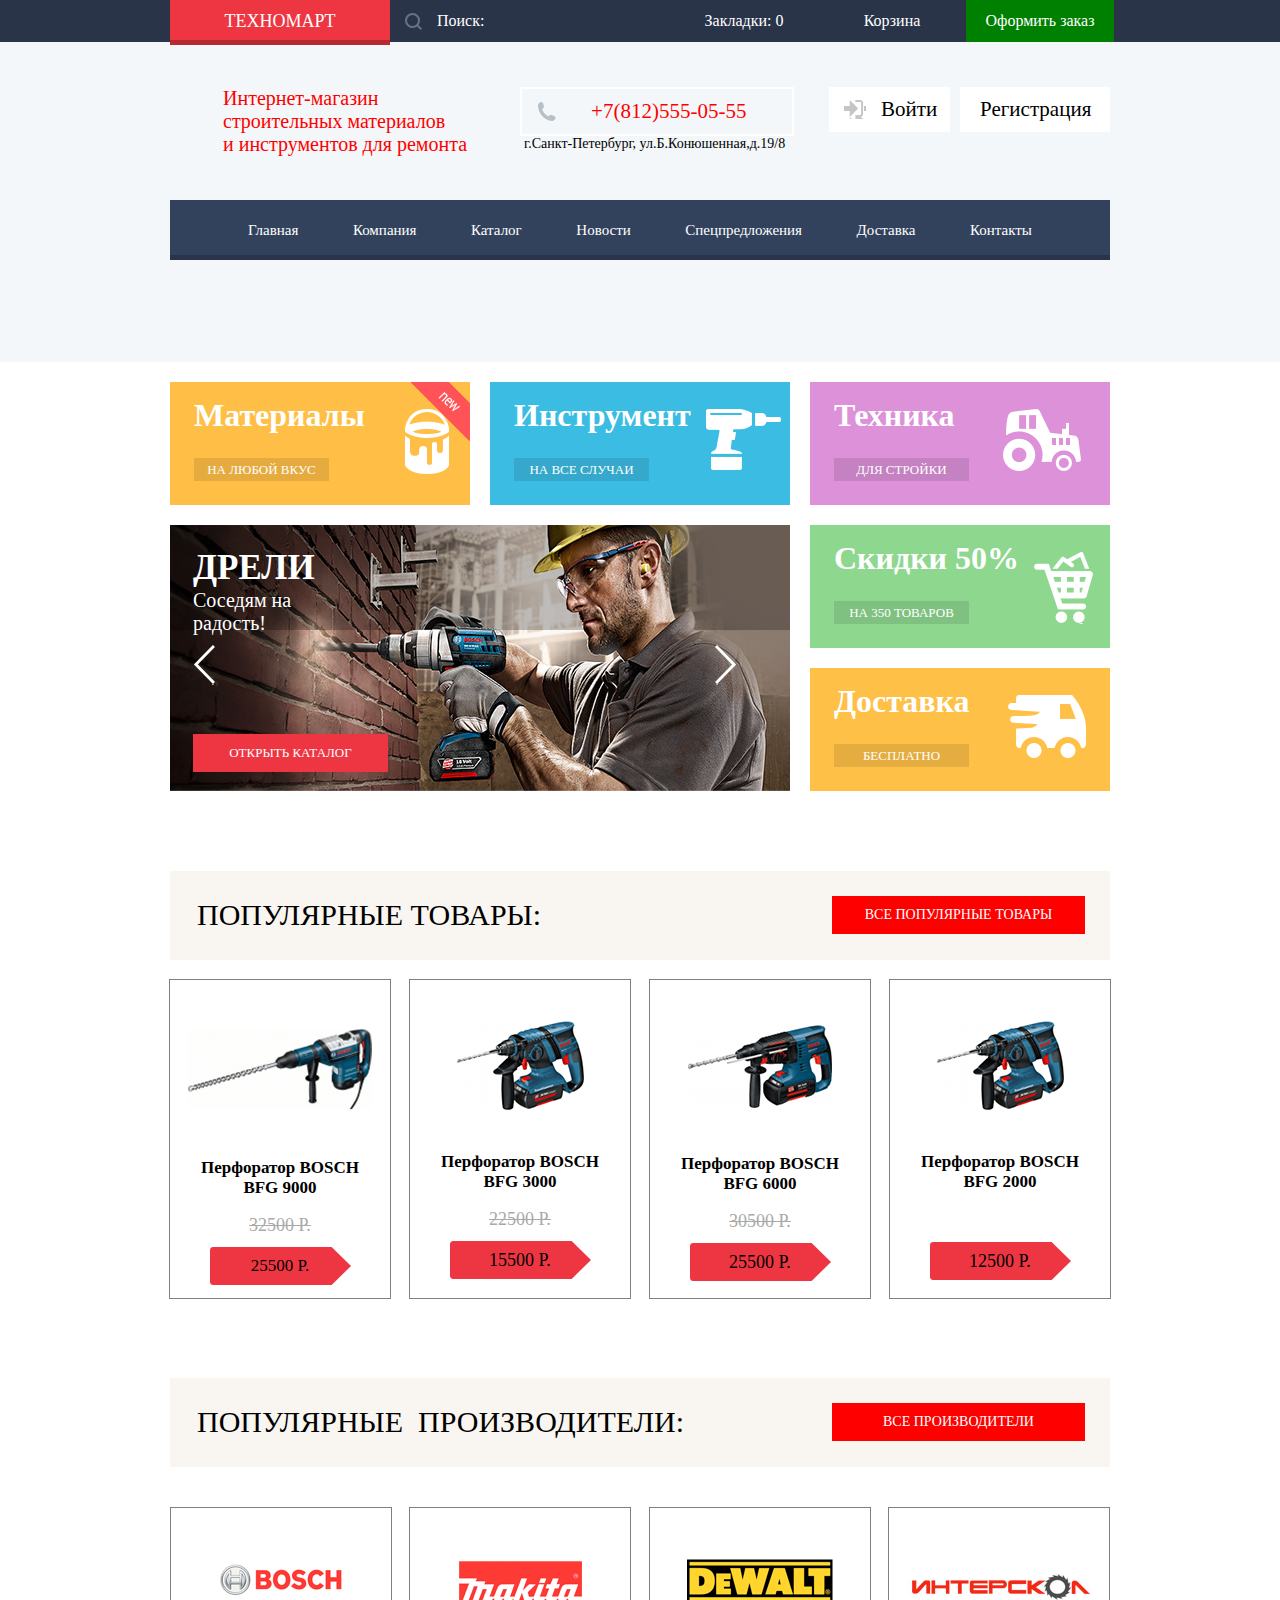
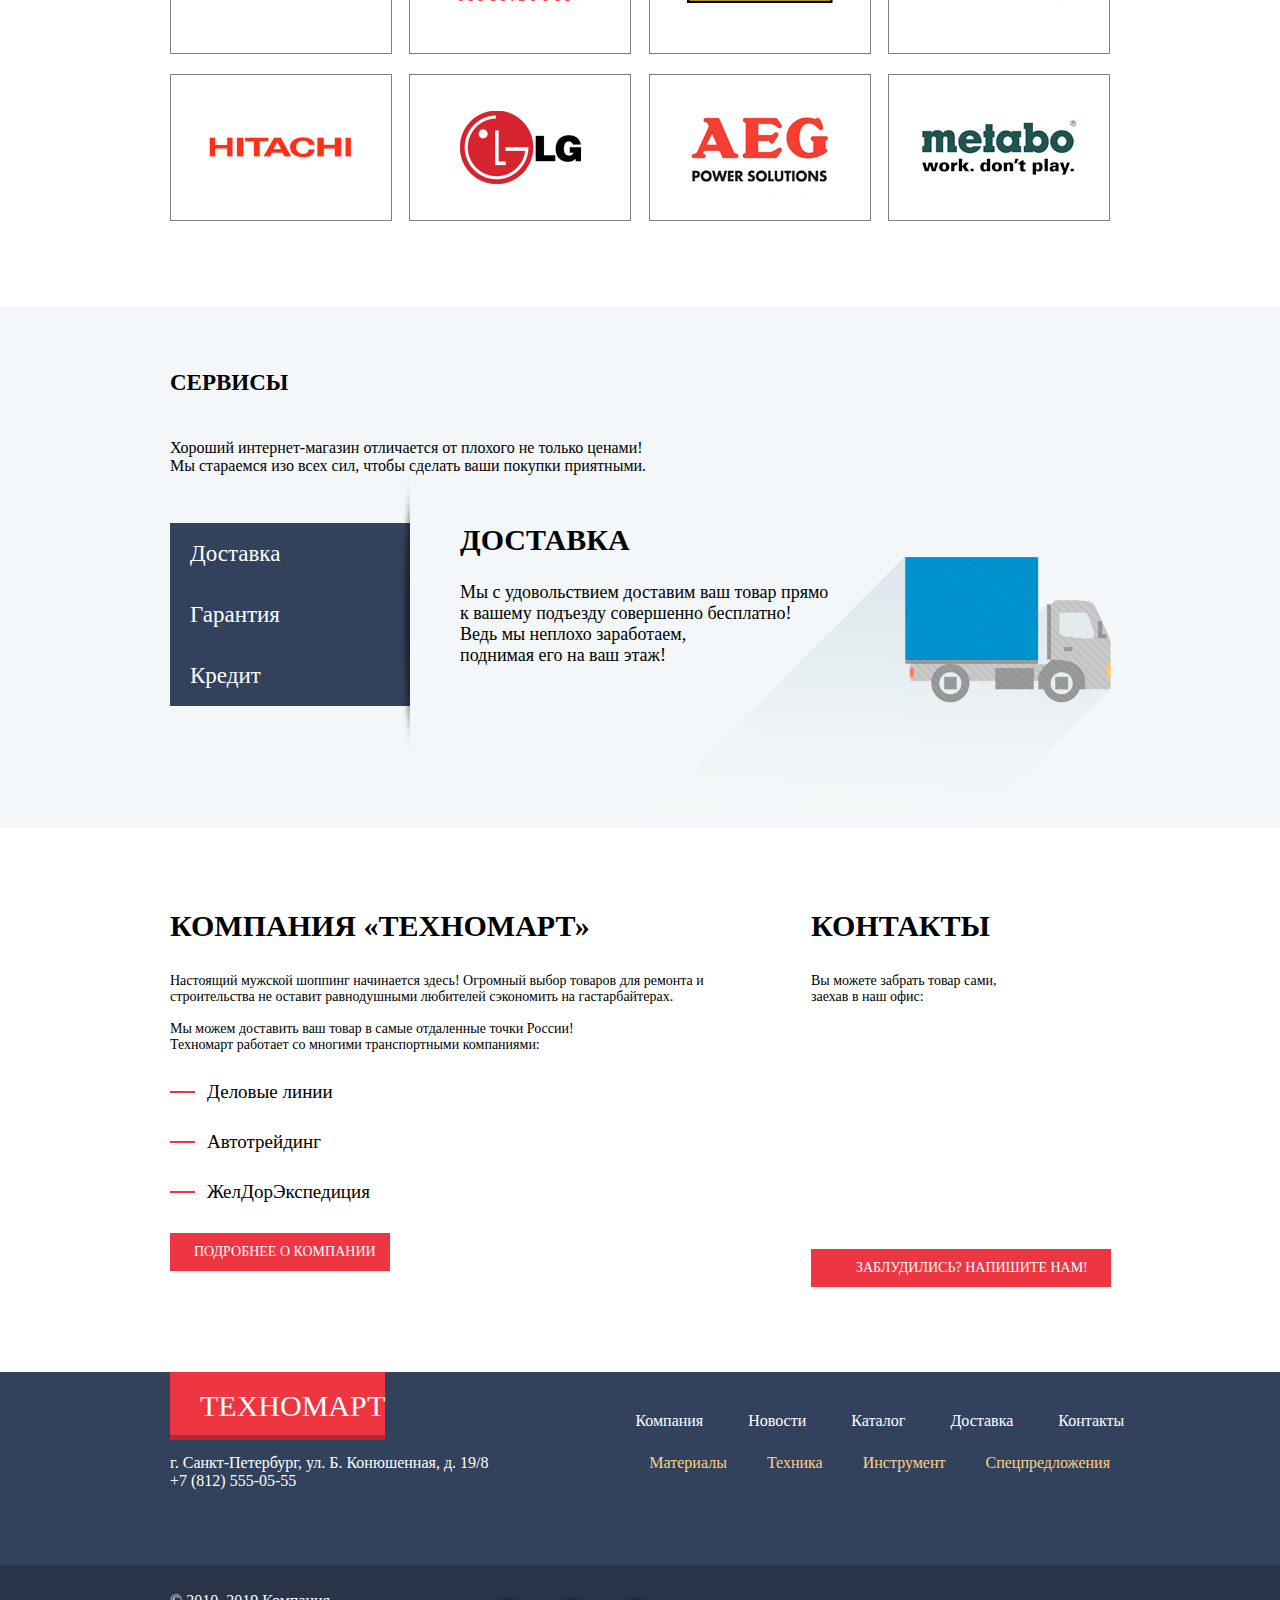
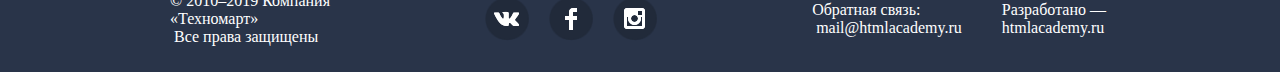
<file: index.html>
<!DOCTYPE html>
<html lang="en">
  <head>
    <meta charset="utf-8" />
    <title>HTML Academy: Техномарт</title>
    <link rel="stylesheet" href="css/style.css" />
    <link rel="stylesheet" href="css/font.css" />
  </head>
  <body>
    <header class="head_site" class="background">
      <section class="parents_block">
        <ul class="one_block">
          <li class="boss_label">Техномарт</li>
          <li class="icon_search" ><a href=""></a></li>
          <li class="search"><a class="search__button" href="">Поиск:</a></li>
        </ul>
        <ul class="two_block">
          <li><a href="" class="button">Закладки: 0</a></li>
          <li><a href="" class="button">Корзина</a></li>
          <li class="green_button"><a href="" class="button">Оформить заказ</a></li>
        </ul>
      </section>
    </header>
<div class="background_head">
    <section class="section_two">
      <ul class="head_list">
        <div class="block_left">
        <li class="left">
          Интернет-магазин<br />
          строительных материалов<br />
          и инструментов для ремонта
        </li>
        <div class="right">
           <li class="top">
             <div class="tellephone"></div>
             +7(812)555-05-55<br>
           </li>
           <li class="bottom">
             г.Санкт-Петербург, ул.Б.Конюшенная,д.19/8
           </li>
      </div>
        </div>
        <div class="block_right">
        <a href="#" class="enter">
            <div class="icon"></div>
            <div class="text">Войти</div>
          </a>
        <a href="" class="regist">Регистрация</a>
      </ul>
    </section>
    <nav class="background">
      <div class="navi">
        <article class="navi_navi">
        <a href="" class="nav_butto" class="main">Главная </a>
        <a href="" class="nav_butto" class="company">Компания</a>
        <a href="" class="nav_butto" class="list">Каталог </a>
        <a href="" class="nav_butto" class="news">Новости </a>
        <a href="" class="nav_butto" class="special_offer">Спецпредложения</a>
        <a href="" class="nav_butto" class="delivery">Доставка</a>      
        <a href="" class="nav_butto" class="contacts">Контакты</a>
      </article>
      </div>
    </nav>
</div>
    <section class="center_section">
      <div class="section">
         <div class="one">
           <div class="block">
              <h1 class="text">Материалы</h1>
              <a class="button" href="">На любой вкус</a>
           </div>
            <div class="img"></div>
            <img class="new__flag" src="img/new_flag.png" width="60" height="59">
          </div>
         <div class="two">
            <div class="block">
                <h1 class="text">Инструмент</h1>
                <a class="button" href="">На все случаи</a>
             </div>
              <div class="img"></div>
          </div>
         <div class="three">
            <div class="block">
                <h1 class="text">Техника</h1>
                <a class="button" href="">Для стройки</a>
             </div>
              <div class="img"></div>
          </div>
         <div class="fore">
           <h1 class="text">Дрели</h1>
           <p class="text_two">Соседям на<br> радость!</p>
              <div class="next">
                <div class="left"></div>
                <div class="right"></div>
              </div>
           <a class="button">Открыть каталог</a>
          </div>
        <div class="block">
         <div class="five">
            <div class="block">
                <h1 class="text">Скидки 50%</h1>
                <a class="button" href="">На 350 товаров</a>
             </div>
              <div class="img"></div>
          </div>
         <div class="six">
            <div class="block">
                <h1 class="text">Доставка</h1>
                <a class="button" href="">Бесплатно</a>
             </div>
              <div class="img"></div>
          </div>
        </div>
      </div>
    </section>
    <div class="pop_product">
      <div class="pop_block">
      <div class="left">
        Популярные товары:
      </div>
      <div class="right">
          <a class="pop_button" href="">
            Все популярные товары
          </a>
      </div>
      </div>
    </div>

<div class="catalog_items">
    <div class="block_items">
<article class="items_9000">
  <div class="img_bosch_9000">
    <img src="img/snippet-1.png" width="184" height="164">
  </div>
  <h1 class="title">Перфоратор BOSCH</h1>
  <h1 class="number">BFG 9000</h1>
  <div class="discount">32500 Р.</div>
  <div class="price">25500 Р.</div>
</article>
<article class="items_3000">
  <div class="img_bosch_3000">
      <img src="img/snippet-2.png" width="127" height="112">
  </div>
  <h1 class="title">Перфоратор BOSCH</h1>
  <h1 class="number">BFG 3000</h1>
  <div class="discount">22500 Р.</div>
  <div class="price">15500 Р.</div>
</article>
<article class="items_6000">
  <div class="img_bosch_6000">
      <img src="img/snippet-3.png" width="144" height="128">
  </div>
  <h1 class="title">Перфоратор BOSCH</h1> 
  <h1 class="number">BFG 6000</h1>
  <div class="discount">30500 Р.</div>
  <div class="price">25500 Р.</div>
</article>
<article class="items_2000">
  <div class="img_bosch_2000">
      <img src="img/snippet-4.png" width="127" height="112">
  </div>
  <h1 class="title">Перфоратор BOSCH</h1> 
  <h1 class="number">BFG 2000</h1>
  <div class="discount"></div>
  <div class="price">12500 Р.</div>
</article>
  </div>

    </div>

    <div class="pop_product">
      <div class="pop_block">
      <div class="left">
        Популярные  производители:
      </div>
      <div class="right">
          <a class="pop_button" href="">
            Все производители
          </a>
      </div>
      </div>
    </div>
    <div class="shell">
    
      <div class="name_product">
          <div class="product">
            <img src="img/bosch.png" width="126" height="37">
          </div>
          <div class="product">
            <img src="img/makita.png" width="123" height="40">
          </div>
          <div class="product">
            <img src="img/deWALT.png" width="146" height="44">
          </div>
          <div class="product">
            <img src="img/interskoll.png" width="200" height="88">
          </div>
          <div class="product">
            <img src="img/hitachi.png" width="169" height="31">
          </div>
          <div class="product">
            <img src="img/lg.png" width="121" height="73">
          </div>
          <div class="product">
            <img src="img/aeg.png" width="151" height="96">
          </div>
          <div class="product">
            <img src="img/metabo.png" width="204" height="69">
          </div>

      </div>

  </div>
  <section class="service">
    <div class=boss_block>
    <article class="service_block">
      <h1 class="title">Сервисы</h1>
      <p class="text">Хороший интернет-магазин отличается от 
        плохого не только ценами!</br>
        Мы стараемся изо всех сил, чтобы сделать ваши покупки приятными.</p>
    </article>
    <div>
      <div class="delivery_block">
         <div class="del_left">
             <a href="#" class="button_ser">Доставка</a>           
             <a href="#" class="button_ser">Гарантия</a>
             <a href="#" class="button_ser">Кредит</a>   
             <img class="vertical_img" src="img/vertical.png" width="10" height="279">       
         </div>
         <div class="del_right">
         
           <h1 class="title">Доставка</h1>
           <p class="text">Мы с удовольствием доставим ваш товар прямо<br>
            к вашему подъезду совершенно бесплатно!<br>
            Ведь мы неплохо заработаем,<br>
            поднимая его на ваш этаж!</p>
           <img class="lkw" src="img/delivery_lkw.png" width="468" height="261">
         </div>
    </div>
  </div>
  </section>
  <section class="shell">
    <article class="techno_block">
      <div class="del_block">
        <h1 class="title">Компания «Техномарт»</h1>
        <p class="text">
            Настоящий мужской шоппинг начинается здесь! Огромный выбор товаров 
            для ремонта и<br> строительства не оставит равнодушными любителей сэкономить на гастарбайтерах.
            <br>
            <br>
            Мы можем доставить ваш товар в самые отдаленные точки России!<br>
            Техномарт работает со многими транспортными компаниями:<br>
        </p>
        <a class="transport">
           <img class="horizontal_red" src="img/horizontal_red.png" width="25" height="2">
           <p class="transport_list">
             Деловые линии
           </p>
        </a>
        <a class="transport">
            <img class="horizontal_red" src="img/horizontal_red.png" width="25" height="2">
            <p class="transport_list">
              Автотрейдинг
            </p>
         </a>
         <a class="transport">
            <img class="horizontal_red" src="img/horizontal_red.png" width="25" height="2">
            <p class="transport_list">
              ЖелДорЭкспедиция
            </p>
         </a>
         <a class="company_button" href="#">
            Подробнее о компании
         </a>
      </div>
      <div class="contact_block">
        <h1 class="title">
          Контакты
        </h1>
        <p class="text">
          Вы можете забрать товар сами,
          <br>заехав в наш офис:
          <iframe class="map" src="https://www.google.com/maps/embed?pb=!1m18!1m12!1m3!1d840.3099589258995!2d30.322518743529997!3d59.938693639687266!2m3!1f0!2f0!3f0!3m2!1i1024!2i768!4f13.1!3m3!1m2!1s0x4696310fca145cc1%3A0x42b32648d8238007!2z0JHQvtC70YzRiNCw0Y8g0JrQvtC90Y7RiNC10L3QvdCw0Y8g0YPQuy4sIDE5LzgsINCh0LDQvdC60YIt0J_QtdGC0LXRgNCx0YPRgNCzLCAxOTExODY!5e0!3m2!1sru!2sru!4v1571674127021!5m2!1sru!2sru" width="300" height="158" frameborder="0" style="border:0;" allowfullscreen=""></iframe>
        </p>
        <a class="company_button">
            Заблудились? Напишите нам!
         </a>
      </div>
    </article>
  </section>
  <footer>
    <div class="basement">    
        <div class="bottom">
          <div class="block_one">
         <div class="label_footer">
            Техномарт
         </div>
         <article class="button_block">
            <a class="bottom_button" href="#">Компания</a>
            <a class="bottom_button" href="#">Новости</a>
            <a class="bottom_button" href="#">Каталог</a>
            <a class="bottom_button" href="#">Доставка</a>
            <a class="bottom_butt" href="#">Контакты</a>
         </article>
         </div>
      <div class="bottom_two">
        <p class="text">г. Санкт-Петербург, ул. Б. Конюшенная, д. 19/8  <br>
          +7 (812) 555-05-55
        </p>
        <article class="two_button">
            <a class="two_butt" href="#">Материалы</a>
            <a class="two_butt" href="#">Техника</a>
            <a class="two_butt" href="#">Инструмент</a>
            <a class="two_but" href="#">Спецпредложения</a>
        </article>    
    </div>

  </div>
</div>
<div class="footer" >
 <div class="footer_block">
   <p class="text_link">© 2010–2019 Компания<br>
     «Техномарт»<br>
      Все права защищены
    </p>
 <div class="social_network">
<a class="vk" href="https://vk.com/" target="blank">
  <img class="background_s_n" src="img/Shape.png" width="44" height="44">
  <img class="icon_vk" src="img/icon-vk.png" width="26" height="15">
</a> 
<a class="fb" href="https://www.facebook.com/" target="blank">
    <img class="background_s_n" src="img/Shape.png" width="44" height="44">
    <img class="icon_fb" src="img/icon-fb.png" width="12" height="22">
</a>
<a class="inst" href="https://www.instagram.com/?hl=ru" target="blank">
    <img class="background_s_n" src="img/Shape.png" width="44" height="44">
    <img class="icon_insta" src="img/icon-insta.png" width="21" height="21">
</a>
 </div>
 <div class="link">
   <a class="text_center" href="https://htmlacademy.ru/contacts" target="blank">
      Обратная связь:<br>
       mail@htmlacademy.ru
   </a>
   <a class="text_link" href="https://htmlacademy.ru" target="blank">
      Разработано — <br>
      htmlacademy.ru
   </a>

 </div>
</div>
</footer>
  </body>
</html>
</file>
<file: css/style.css>
* {
  margin: 0;
  padding: 0;
  /* outline: 1px solid red; */
  text-decoration: none;
}
ul {
  list-style: none;
}
.button {
  display: flex;
  justify-content: center;
  text-decoration: none;
  width: 148px;
  height: 42px;
  color: #fff;

  align-items: center;
}
.li {
  display: flex;
  align-items: center;
  color: #fff;
}
.head_site {
  display: flex;
  justify-content: center;
  align-items: center;
  /* height: 42px; */
  background-color: #293449;
}
.head_site .parents_block {
  display: flex;
  justify-content: space-between;
  align-items: center;

  width: 940px;
  height: 42px;
}
.parents_block .one_block {
  display: flex;
  justify-content: space-between;
  align-items: center;
  height: 42px;
}

.one_block .boss_label {
  display: flex;
  font-size: 18px;
  text-transform: uppercase;
  background: url(../img/red_label.png);
  background-size: auto;
  width: 220px;
  height: 47px;
  align-items: center;

  justify-content: center;
  color: #fff;
}
.icon_search {
  display: flex;
  background: url(../img/icon-search.png) no-repeat;
  width: 17px;
  height: 17px;
  justify-content: center;
  margin-left: 15px;
  margin-right: 15px;

}
/* .block_right .enter:hover .icon */
.search .search__button:hover .icon_search {
  
  background: url(../img/icon-search_w.png) no-repeat;
  width: 17px;
  height: 17px;
  

}

.search .search__button {
  
  text-decoration: none;
  color: #fff;
}

.parents_block .two_block {
  display: flex;
  /* justify-content: space-between; */
  /* align-items: center; */
  color: #fff;
  /* padding: 25px; */

  height: 42px;
  width: 440px;
}


.two_block .green_button {
  display: flex;
  background-color: green;

  justify-content: center;
  /* align-items: center; */
  height: 42px;
  width: 148px;
  align-items: center;
  color: #fff;
}
.background_head {
  width: 100%;
  height: 320px;
  background-color: #f3f7f9;
}

.section_two {
  display: flex;
  justify-content: center;
  width: 100%;
  height: 158px;
}

.section_two .head_list {
  display: flex;
  justify-content: space-between;
  width: 940px;
  /* justify-content: center; */
}

.head_list .block_left {
  display: flex;
  color: #000;
}

.block_left .left {
  margin: 0px 53px 0px;
  display: flex;
  /* justify-content: center; */

  color: red;
  align-items: center;
  font-size: 20px;
}

.block_left .right {
  display: flex;
  flex-direction: column;
  margin-top: 45px;
  width: 300px;
}

.right .top {
  display: flex;
  align-items: center;
  width: 270px;
  height: 45px;
  font-size: 21px;
  color: red;
  border: 2px solid white;
}
.right .top .tellephone {
  background: url(../img/icon-phone.png);
  color: grey;
  width: 19px;
  height: 19px;
  margin-right: 35px;
  margin-left: 15px;
}

.right .bottom {
  font-size: 14px;
  margin-left: 4px;
}

.head_list .block_right {
  display: flex;
  justify-content: center;
  margin-top: 45px;
}

.block_right .enter {
  display: flex;
  width: 121px;
  height: 45px;
  background-color: #fff;
  align-items: center;
  text-decoration: none;
}

.block_right .enter:hover .icon {
  background: url(../img/icon-login_b.png);

}

.block_right .enter:hover .text {
  color:red;
}

.enter .icon {
  background: url(../img/icon-login.png);
  /* color: #000; */
  width: 22px;
  height: 19px;
  margin-left: 15px;
  margin-right: 15px;
}

.enter .text {
  text-decoration: none;
  color: #000;
  font-size: 21px;
}

.block_right .regist {
  margin-left: 10px;
  display: flex;
  align-items: center;
  padding-left: 20px;
  width: 130px;
  height: 45px;
  text-decoration: none;
  color: #000;
  font-size: 21px;
  background-color: #fff;
}

.regist:hover {
  color: red;
}

.background {
  display: flex;
  justify-content: center;
  /* background: url(../img/nav.png); */
  width: 100%;
  height: 60px;

  /* background-position: center; */
}
.navi {
  display: flex;
  /* justify-content: space-between; */
  justify-content: center;

  background: url(../img/nav.png);
  /* padding-left: 25px; */
  width: 940px;
  height: 60px;
  align-items: center;
  color: #fff;
}

.navi_navi{
  display: flex;
  justify-content: space-between;
  width: 834px;
  height: 60px;
}
.nav_butto {
  display: flex;
  align-items: center;
  text-decoration: none;
  font-size: 15px;
padding-left: 25px;
padding-right: 25px;


  color:#fff;
  
}

.nav_butto:hover {
  background: #212A3A;
}

.nav_butto:active {
  color:rgba(0, 0, 0, 0.5);
}

.navi .main {
  display: flex;
  width: 127px;
  height: 60px;
}

.navi .company {
  width: 127px;
  height: 60px;
}

.navi .list {
  width: 127px;
  height: 60px;
}

.navi .news {
  width: 127px;
  height: 60px;
}

.navi .special_offer {
  width: 187px;
  height: 60px;
}
.navi .delivery {
  width: 127px;
  height: 60px;
}

.navi .contacts {
  width: 127px;
  height: 60px;
}

.center_section {
  display: flex;
  justify-content: center;
  margin-top: 20px;
  width: 100%;
}

.section {
  display: flex;
  flex-wrap: wrap;

  /* justify-content: flex-start; */
  width: 940px;
  height: auto;
}
/* .section h1 {

} */

.one {
  display: flex;
  /* background-color: url(../img/new-flag.png); */

  background: #ffbf47;
  margin-right: 20px;
  width: 300px;
  height: 123px;
}

.one .block {
}
.block .text {
  color: #fff;
  margin-left: 24px;
  margin-top: 15px;
}

/* .block .button {
  margin: 24px;
  text-transform: uppercase;
  font-size: 13px;
  text-decoration: none;
  width: 135px;
  height: 38px;
} */
.one .img {
  display: flex;
  align-items: center;
  background: url(../img/icon-1.png);
  margin-left: 40px;
  margin-top: 27px;
  width: 44px;
  height: 65px;
}

.new__flag {
  position: absolute;
  z-index: 999;
  margin-left: 240px;

}

.two {
  display: flex;
  /* flex: 1; */

  background-color: #3bbce3;
  margin-right: 20px;
  width: 300px;
  height: 123px;
}

.two .block {
}
.block .text {
  color: #fff;
  margin-left: 24px;
  margin-top: 15px;
}

.block .button {
  margin: 24px;
  text-transform: uppercase;
  font-size: 13px;
  text-decoration: none;
  width: 135px;
  height: 38px;
}
.two .img {
  display: flex;
  align-items: center;

  background: url(../img/icon-2.png);
  margin-left: 15px;
  margin-top: 27px;
  width: 75px;
  height: 61px;
}
.three {
  display: flex;
  /* flex: 1; */

  background-color: #dc91d8;
  width: 300px;
  height: 123px;
}

.three .block {
}
.block .text {
  color: #fff;
  margin-left: 24px;
  margin-top: 15px;
}

/* .block .button {
  margin: 24px;
  text-transform: uppercase;
  font-size: 13px;
  text-decoration: none;
  width: 135px;
  height: 38px;
} */
.three .img {
  display: flex;
  align-items: center;

  background: url(../img/icon-3.png);
  margin-left: 10px;
  margin-top: 27px;
  width: 78px;
  height: 62px;
}

.fore {
  display: flex;
  flex-direction: column;

  margin-top: 20px;
  margin-right: 20px;
  background: url(../img/icon-fore.png);

  width: 620px;
  height: 266px;
  color: #fff;
}

.fore .text {
  font-size: 35px;
  text-transform: uppercase;

  margin: 23px 23px 1px;
}

.fore .text_two {
  font-size: 20px;
  margin: 0px 23px 0px;
}

.fore .next {
  display: flex;
  margin-top: 10px;
  width: 600px;
  height: 40px;
  margin-left: 23px;
}
.next .left {
  background: url(../img/icon-left.png);
  width: 22px;
  height: 40px;
}

.next .right {
  background: url(../img/icon-right.png);
  margin-left: 500px;
  width: 22px;
  height: 40px;
}

.fore .button {
  margin-left: 23px;
  margin-top: 49px;
  color: #fff;
  background-color:#EE3643;
  text-transform: uppercase;
  font-size: 13px;
  text-decoration: none;
  width: 195px;
  height: 38px;
}

.fore .button:hover {
 background:#CA2C37;
}
.fore .button:active {
  background:#BA2732;
 }

.block {
  display: flex;
  justify-content: space-between;
  flex-direction: column;
}
.five {
  display: flex;
  /* flex: 1; */

  background: #8ed78f;
  margin-top: 20px;
  width: 300px;
  height: 123px;
}

.five .block {
}
.block .text {
  color: #fff;
  margin-left: 24px;
  margin-top: 15px;
}

.block .button {
  background-color: rgba(0, 0, 0, 0.1);
  margin: 24px;
  text-transform: uppercase;
  font-size: 13px;
  text-decoration: none;
  width: 135px;
  height: 38px;
}

.block .button:hover {
  background-color: rgba(0, 0, 0, 0.2);
  
}

.block .button:active {
  background-color: rgba(0, 0, 0, 0.3);
  
}

.five .img {
  display: flex;
  align-items: center;

  background: url(../img/icon-4.png);
  margin-left: 15px;
  margin-top: 27px;
  width: 59px;
  height: 72px;
}

.six {
  display: flex;
  margin-top: 20px;
  background: #ffc047;
  /* flex: 1; */

  width: 300px;
  height: 123px;
}

.six .block {
}
.block .text {
  color: #fff;
  margin-left: 24px;
  margin-top: 15px;
}

.block .button {
  margin: 24px;
  text-transform: uppercase;
  font-size: 13px;
  text-decoration: none;
  width: 135px;
  height: 38px;
}
.block .button {
  /* background-color:rgba(red, green, blue, 0.6) */
}
.six .img {
  display: flex;
  align-items: center;

  background: url(../img/icon-5.png);
  margin-left: 15px;
  margin-top: 27px;
  width: 78px;
  height: 63px;
}

.pop_product {
  display: flex;
  justify-content: center;
  width: 100%;
}
.pop_product .pop_block {
  display: flex;
  justify-content: space-between;
  margin-top: 80px;
  margin-bottom: 20px;
  width: 940px;
  height: 89px;
  background-color: #f9f5f0;
}

.pop_block .left {
  margin: 27px 27px 0px;
  text-transform: uppercase;
  font-size: 30px;
}

.pop_block .right {
  display: flex;
  justify-content: center;
  /* align-items: center; */
  width: 253px;
  height: 38px;
  background-color: red;
  margin: 25px 25px 25px;
}
.right .pop_button {
  align-items: center;
  /* background-color: red; */
  text-decoration: none;
  color: #fff;
  margin-top: 11px;
  text-transform: uppercase;
  font-size: 14px;
  /* width: 253px;
  height: 38px; */
}

.catalog_items {
  display: flex;
  justify-content: center;
  width: 100%;
}
.block_items {
  display: flex;
  justify-content: space-between;
  width: 940px;
  height: auto;
}
.block_items .items_9000 {
  display: flex;
  flex-direction: column;
  align-items: center;
  outline: 1px solid grey;
  width: 220px;
  height: 318px;
}
.items_9000 .img_bosch_9000 {
  margin-top: 7px;
}

.items_9000 .title {
  font-size: 17px;
  margin-top: 3px;
}

.items_9000 .discount {
  font-size: 18px;
  color: #A9A9A9;
  text-decoration: line-through;
  margin-top: 17px;
  margin-bottom: 11px;
}

.items_9000 .price {
  display: flex;
  align-items: center;
  justify-content: center;
  font-size: 17px;
  
}

.number {
  font-size: 17px;
}
.price {
  background: url(../img/red-button.png) no-repeat;
  width: 141px;
  height: 38px;
}



.block_items .items_3000 {
  display: flex;
  flex-direction: column;
  align-items: center;
  outline: 1px solid grey;
  width: 220px;
  height: 318px;
}

.items_3000 .img_bosch_3000 {
  margin-top: 30px;
}

.items_3000 .title {
  font-size: 17px;
  margin-top: 26px;
}

.items_3000 .discount {
  font-size: 18px;
  color: #A9A9A9;
  text-decoration: line-through;
  margin-top: 17px;
  margin-bottom: 11px;
}

.items_3000 .price {
  display: flex;
  align-items: center;
  justify-content: center;
  font-size: 18px;
}

.block_items .items_6000 {
  display: flex;
  flex-direction: column;
  align-items: center;
  outline: 1px solid grey;
  width: 220px;
  height: 318px;
}

.items_6000 .img_bosch_6000 {
  margin-top: 23px;
}

.items_6000 .title {
  font-size: 17px;
  margin-top: 19px;
}

.items_6000 .discount {
  font-size: 18px;
  color: #A9A9A9;
  text-decoration: line-through;
  margin-top: 17px;
  margin-bottom: 11px;
}

.items_6000 .price {
  display: flex;
  align-items: center;
  justify-content: center;
  font-size: 18px;
}

.block_items .items_2000 {
  display: flex;
  flex-direction: column;
  align-items: center;
  outline: 1px solid grey;
  width: 220px;
  height: 318px;
}

.items_2000 .img_bosch_2000 {
  margin-top: 30px;
}

.items_2000 .title {
  font-size: 17px;
  margin-top: 26px;
}

/* .items_2000 .discount {
  font-size: 18px;
  color: #A9A9A9;
  text-decoration: line-through;
  margin-top: 17px;
  margin-bottom: 11px;
  
} */

.items_2000 .price {
  display: flex;
  align-items: center;
  justify-content: center;
  font-size: 18px;
  margin-top: 50px;
}

.shell {
  display: flex;
  justify-content: center;
  width: 100%;
}
.name_product {
  margin-top: 20px;
  display: flex;
  flex-wrap: wrap;
  justify-content: space-between;
  width: 940px;
  height: auto;
  margin-bottom: 65px;
}
.name_product .product {
  display: flex;
  align-items: center;
  width: 220px;
  height: 145px;
  border: 1px solid grey;
  margin-bottom: 20px;
  position: relative;
  justify-content: center;
}

.service {
  display: flex;
  justify-content: center;
  /* flex-direction: column; */
  width: 100%;
  height: 522px;
  background-color: #f3f7f9;
}

.service .boss_block {
  display: flex;
  /* justify-content: center; */
  flex-direction: column;

  width: 940px;
}

.service .service_block {
  justify-content: center;
  margin-top: 64px;
}

.service_block .title {
  text-transform: uppercase;
  font-size: 23px;
  margin-bottom: 43px;
}
.delivery_block {
  display: flex;
  width: 940px;
}

.delivery_block {
  /* height: 352px; */
}

.delivery_block .del_left {
  display: flex;
  flex-direction: column;
  justify-content: center;
  height: 279px;
}

.vertical_img {
  display: flex;
  position: absolute;
  background: url(../img/vertical.png) no-repeat;
  z-index: 5;
  margin-left: 230px;
}

.del_left .button_ser {
  padding-left: 20px;
  display: flex;
  align-items: center;
  text-decoration: none;
  background-color: #32425c;
  font-size: 23px;
  color: #fff;
  width: 220px;
  height: 61px;
}
.button_ser:hover {
  color: #32425c;
  background: #fff;
  transition: 100;
}
.delivery_block .del_right {
  margin-left: 50px;
}
.del_right .title {
  margin-top: 48px;
  font-size: 30px;
  text-transform: uppercase;
}

.del_right .text {
  position: absolute;
  z-index: 7;
  margin-top: 25px;
  font-size: 18px;
}
.del_right .lkw {
  margin-left: 183px;
}

.delivery_block .del_right {
  /* margin-left: 80px;
  margin-top: 0px;  */
}
.shell {
}

.techno_block {
  display: flex;
  width: 940px;
  height: auto;
  margin-top: 81px;
}

.techno_block .del_block {
  display: flex;
  flex-direction: column;
  margin-right: 85px;
}

.del_block .company_button {
  text-decoration: none;
  margin-top: 30px;
  display: flex;
  align-items: center;
  padding-left: 24px;
  font-size: 14px;
  text-transform: uppercase;
  color: #fff;
  width: 196px;
  height: 38px;
  background: #ee3643;
}

.techno_block .contact_block {
  display: flex;
  flex-direction: column;
}

.contact_block .company_button {
  text-decoration: none;
  display: flex;
  align-items: center;
  padding-left: 45px;
  font-size: 14px;
  text-transform: uppercase;
  color: #fff;
  width: 255px;
  height: 38px;
  background: #ee3643;
}
.techno_block .title {
  text-transform: uppercase;
  font-size: 30px;
}

.techno_block .text {
  margin-top: 30px;
  font-size: 14px;
}

.techno_block .map {
  margin-top: 38px;
  margin-bottom: 44px;
}

.transport {
  display: flex;
  align-items: center;
  margin-top: 28px;
  width: 556px;
}
.transport .horizontal_red {
  display: flex;
}

.transport_list {
  margin-left: 12px;
  font-size: 19px;
}
.company_button {
}

.basement {
  display: flex;
  justify-content: center;

  margin-top: 85px;
  background: #32425c;
  height: 193px;
}

.basement .bottom {
  display: flex;
  flex-wrap: wrap;
  /* position: relative; */
  /* height: 80px; */
  width: 940px;
}

.bottom .block_one {
  display: flex;
  width: 940px;
  height: 80px;
}

.bottom .button_block {
  display: flex;
  justify-content: space-between;
  margin-left: 250px;
}

.button_block .bottom_button {
  display: flex;
  text-decoration: none;
  color: #fff;
  margin-right: 45px;
  margin-top: 40px;
}

.button_block .bottom_butt {
  display: flex;
  text-decoration: none;
  color: #fff;
  margin-right: 0px;
  margin-top: 40px;
}

.bottom .label_footer {
  display: flex;
  align-items: center;
  text-transform: uppercase;
  padding-left: 30px;
  color: #fff;
  font-size: 30px;
  background: url(../img/label_footer.png);
  width: 220px;
  height: 68px;
}
.bottom .bottom_two {
  display: flex;
  width: 940px;
  height: 70px;
  justify-content: space-between;
  margin-bottom: 40px;
}

.bottom_two .text {
  color: #fff;
}

.bottom_two .two_button {
  display: flex;
  justify-content: space-between;
  /* margin-left: 180px; */
}
.two_button .two_butt {
  display: flex;
  text-decoration: none;
  color: #ffd180;
  margin-right: 40px;
  margin-top: 0px;
}

.two_button .two_but {
  display: flex;
  text-decoration: none;
  color: #ffd180;
  margin-right: 0px;
  margin-top: 0px;
}

.footer {
  display: flex;
  background: #293449;
  height: 107px;
  justify-content: center;
}

.footer .footer_block {
  display: flex;
  justify-content: space-between;

  width: 940px;
}

.footer .social_network {
  display: flex;
}
.social_network .vk {
  display: flex;
  align-items: center;
  margin-right: 20px;
}

.social_network .fb {
  display: flex;
  align-items: center;
  margin-right: 20px;
}

.social_network .inst {
  display: flex;
  align-items: center;
  /* margin-right: 20px; */
}

.social_network .background_s_n {
}

.icon_vk {
  position: absolute;
  background: url(../img/icon-vk.png) no-repeat;
  z-index: 99;
  margin-left: 9px;
}

.icon_fb {
  position: absolute;
  background: url(../img/icon-fb.png) no-repeat;
  z-index: 99;
  margin-left: 16px;
}
.icon_insta {
  position: absolute;
  background: url(../img/icon-insta.png) no-repeat;
  z-index: 99;
  margin-left: 11px;
}

.link {
  display: flex;
}

.text_center {
  display: flex;
  color: #fff;
  align-items: center;
  margin-right: 40px;
}

.text_link {
  display: flex;
  color: #fff;
  align-items: center;
}
</file>
<file: css/font.css>
@font-face {
    font-family: 'PT Sans', sans-serif; 
    /* font-family: 'Cuprum', sans-serif; */
 src: url(fonts/PT_Sans/PTSans-Regular.ttf); 

}

* {
    font-family: PT Sans;
}
</file>
